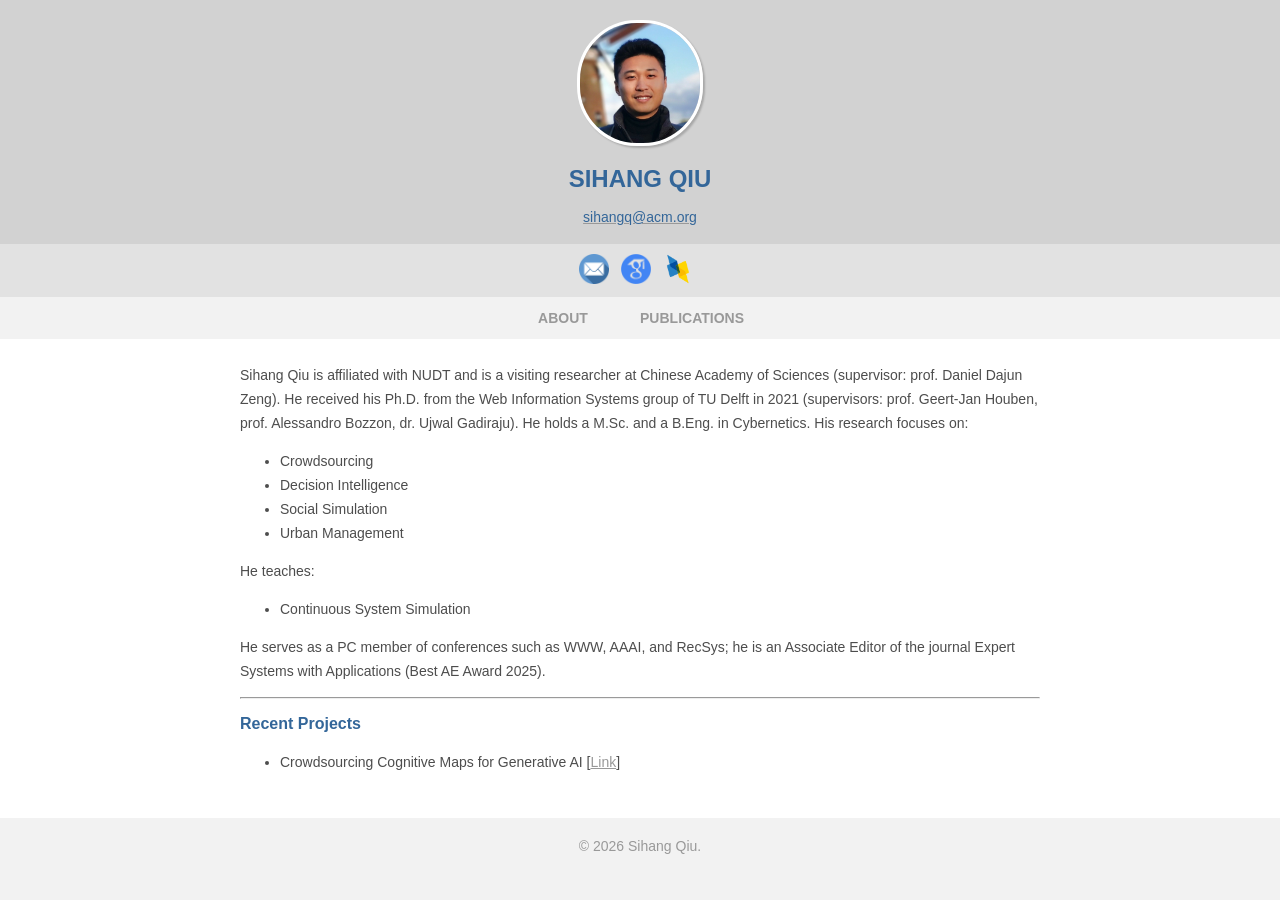
<file: index.html>
<!DOCTYPE html>
<html lang="en-US">

<head>
	<meta http-equiv="Content-Type" content="text/html; charset=UTF-8">
	<meta name="viewport" content="width=device-width">
	<title>Sihang Qiu</title>
	<link rel="stylesheet" href="./files/style.css" type="text/css" media="all">
</head>

<body>

	<div class="mainbody">

		<div id="header"></div>
		<script src="files/header.js"></script>

		<div class="content">
			<p>
				Sihang Qiu is affiliated with NUDT and is a visiting researcher at Chinese Academy of Sciences (supervisor: prof. Daniel Dajun Zeng).
				He received his Ph.D. from the Web Information Systems group of TU Delft in 2021 (supervisors: prof. Geert-Jan Houben, prof. Alessandro Bozzon, dr. Ujwal Gadiraju). He holds a M.Sc. and a B.Eng. in Cybernetics.
				His research focuses on:
				<ul>
					<li>Crowdsourcing</li>
					<li>Decision Intelligence</li>
					<li>Social Simulation</li>
					<li>Urban Management</li>
				</ul>
				He teaches:
				<ul>
					<li>Continuous System Simulation</li>
				</ul>
				He serves as a PC member of conferences such as WWW, AAAI, and RecSys; 
				he is an Associate Editor of the journal Expert Systems with Applications (Best AE Award 2025).
			</p>
			<hr>
			<h2><strong>Recent Projects</strong></h2>
			<ul>
				<li>Crowdsourcing Cognitive Maps for Generative AI [<a href="https://sihangqiu.com/cognitive-map/" target="_blank">Link</a>]</li>
			</ul>
			<!-- 
			<hr>
			<h2><strong>News</strong></h2>
			<ul>
				<li>Our work "Toward parallel intelligence: An interdisciplinary solution for complex systems" has been accepted as a review paper at <b>The Innovation</b>.</li>
				<li><a href="https://www.eurekalert.org/news-releases/1000617" target="_blank">EurekAlert!</a> [4 Sep, 2023]: Human-AI collaboration improves source search outcomes.</li>
				<li>Our work "Crowd Sensing Intelligence for ITS: Participants, Methods, and Stages" has been accepted by <b>IEEE TIV</b>.</li>
				<li>Our work "Leveraging Human-AI Collaboration in Crowd-Powered Source Search: A Preliminary Study" has been accepted by <b>Journal of Social Computing</b>.</li>
				<li>Our work "Perspective: Leveraging Human Understanding for Identifying and Characterizing Image Atypicality" has been accepted at <b>IUI 2023</b>.</li>
				<li>Our work "Crowd-Powered Source Searching in Complex Environments" received <b>Best Student Paper Award</b> at <b>ChineseCSCW 2022</b>. </li>
			</ul>

			<hr>

			<p><br><center>
				<a href="https://doi.org/10.4233/uuid:d37db2c0-cf16-4edf-97ba-aebff35011b5" target="_blank"><img src="./files/img/art/thesis_cover.png" height="300px" style="border: 1px solid gray; box-shadow: 0px 0px 2px rgba(0, 0, 0, 0.3);"/></a>
				&nbsp;
				<a href="https://doi.org/10.1016/j.xinn.2022.100274" target="_blank"><img src="./files/img/art/innovation_cover.jpg" height="300px" style="border: 1px solid gray; box-shadow: 0px 0px 2px rgba(0, 0, 0, 0.3);"/></a>
				&nbsp;
				<a href="https://mp.weixin.qq.com/s/VDIknjUqmLaMGsVsYo_6ug" target="_blank"><img src="./files/img/art/innovation_19_cover.jpg" height="300px" style="border: 1px solid gray; box-shadow: 0px 0px 2px rgba(0, 0, 0, 0.3);"/></a>
			</center></p>
			-->
		</div>

		<div class="header" style="padding-top:20px; padding-bottom:20px; background:#f2f2f2; color:#999999">
			&#169; <script type="text/javascript">document.write( new Date().getFullYear() );</script> Sihang Qiu.
		</div>
	</div>

</body>

</html>
</file>
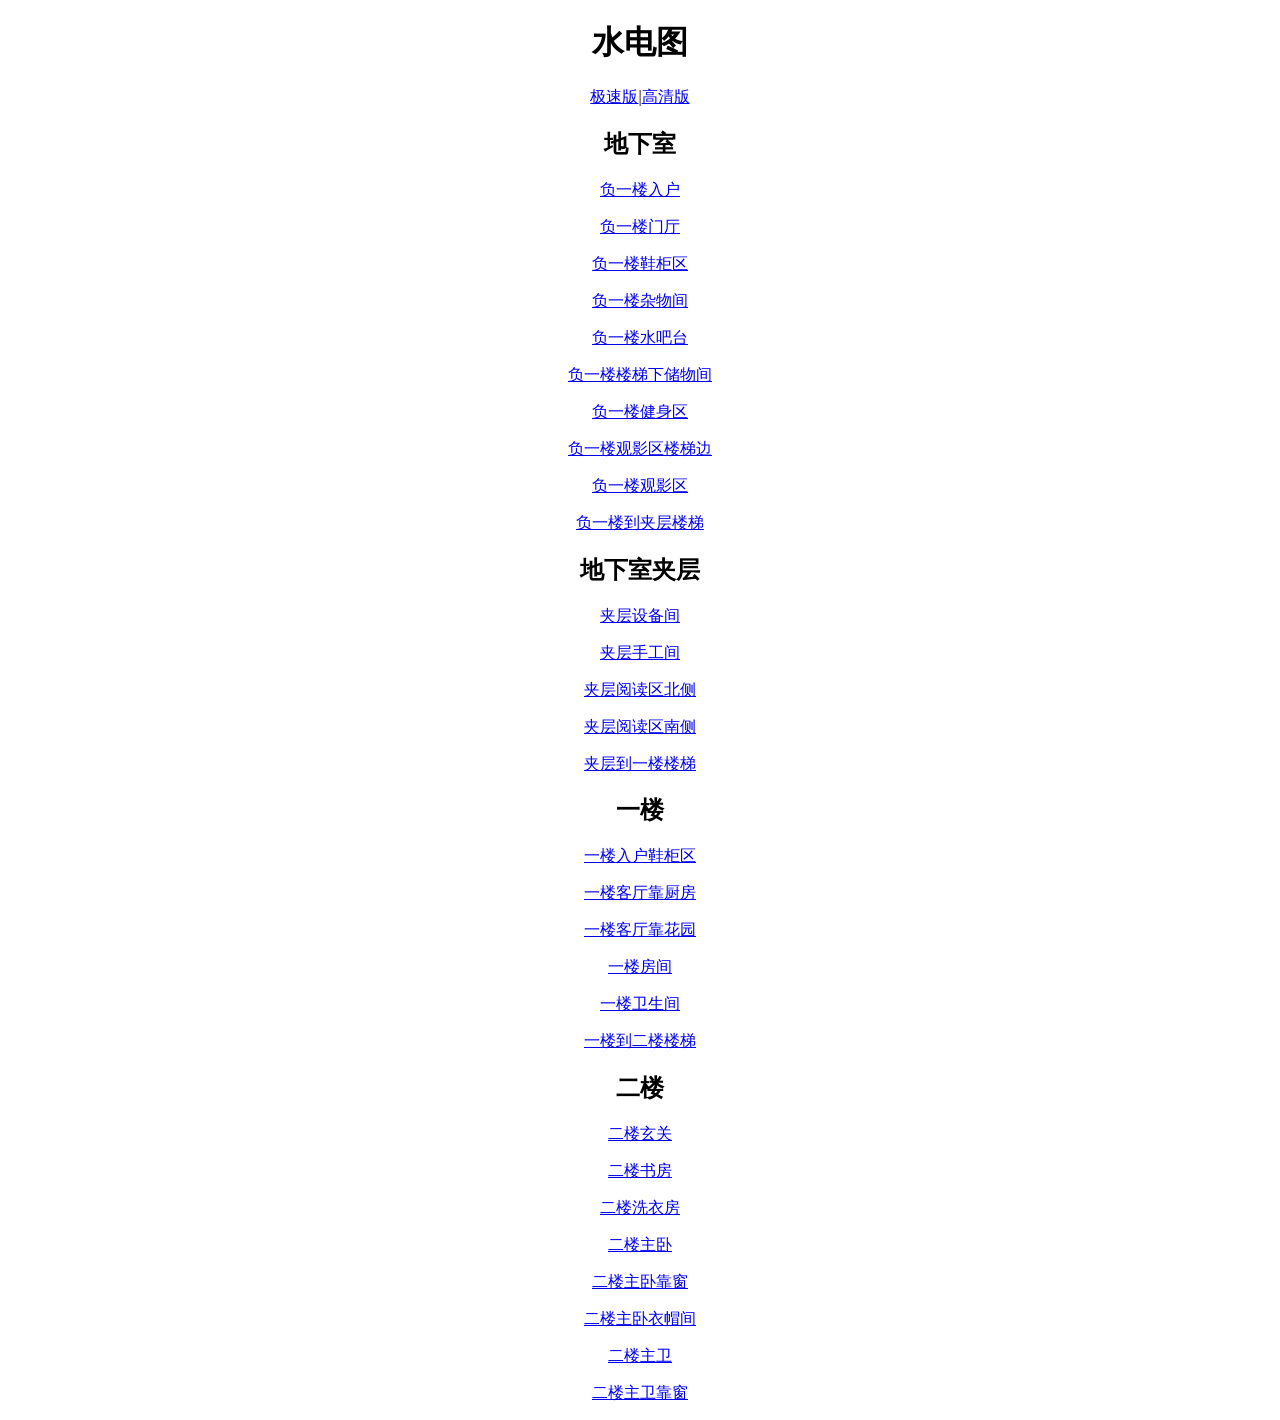
<file: house/index.html>
<!DOCTYPE html>
<html lang="en-US">

<head>
	<meta http-equiv="Content-Type" content="text/html; charset=UTF-8">
	<meta name="viewport" content="width=device-width">
	<title>水电图</title>
</head>

<body style="text-align: center;">
	<h1>水电图</h1>
	<p id="res_panel"><a href="index.html?res=low">极速版</a>|<a href="index.html?res=high">高清版</a></p>
	<h2>地下室</h2>
	<p><a class="vlink" href="viewer.html?resolution=low&room=负一楼入户">负一楼入户</a></p>
	<p><a class="vlink" href="viewer.html?resolution=low&room=负一楼门厅">负一楼门厅</a></p>
	<p><a class="vlink" href="viewer.html?resolution=low&room=负一楼鞋柜区">负一楼鞋柜区</a></p>
	<p><a class="vlink" href="viewer.html?resolution=low&room=负一楼杂物间">负一楼杂物间</a></p>
	<p><a class="vlink" href="viewer.html?resolution=low&room=负一楼水吧台">负一楼水吧台</a></p>
	<p><a class="vlink" href="viewer.html?resolution=low&room=负一楼楼梯下储物间">负一楼楼梯下储物间</a></p>
	<p><a class="vlink" href="viewer.html?resolution=low&room=负一楼健身区">负一楼健身区</a></p>
	<p><a class="vlink" href="viewer.html?resolution=low&room=负一楼观影区楼梯边">负一楼观影区楼梯边</a></p>
	<p><a class="vlink" href="viewer.html?resolution=low&room=负一楼观影区">负一楼观影区</a></p>
	<p><a class="vlink" href="viewer.html?resolution=low&room=负一楼到夹层楼梯">负一楼到夹层楼梯</a></p>
	<h2>地下室夹层</h2>
	<p><a class="vlink" href="viewer.html?resolution=low&room=夹层设备间">夹层设备间</a></p>
	<p><a class="vlink" href="viewer.html?resolution=low&room=夹层手工间">夹层手工间</a></p>
	<p><a class="vlink" href="viewer.html?resolution=low&room=夹层阅读区北侧">夹层阅读区北侧</a></p>
	<p><a class="vlink" href="viewer.html?resolution=low&room=夹层阅读区南侧">夹层阅读区南侧</a></p>
	<p><a class="vlink" href="viewer.html?resolution=low&room=夹层到一楼楼梯">夹层到一楼楼梯</a></p>
	<h2>一楼</h2>
	<p><a class="vlink" href="viewer.html?resolution=low&room=一楼入户鞋柜区">一楼入户鞋柜区</a></p>
	<p><a class="vlink" href="viewer.html?resolution=low&room=一楼客厅靠厨房">一楼客厅靠厨房</a></p>
	<p><a class="vlink" href="viewer.html?resolution=low&room=一楼客厅靠花园">一楼客厅靠花园</a></p>
	<p><a class="vlink" href="viewer.html?resolution=low&room=一楼房间">一楼房间</a></p>
	<p><a class="vlink" href="viewer.html?resolution=low&room=一楼卫生间">一楼卫生间</a></p>
	<p><a class="vlink" href="viewer.html?resolution=low&room=一楼到二楼楼梯">一楼到二楼楼梯</a></p>
	<h2>二楼</h2>
	<p><a class="vlink" href="viewer.html?resolution=low&room=二楼玄关">二楼玄关</a></p>
	<p><a class="vlink" href="viewer.html?resolution=low&room=二楼书房">二楼书房</a></p>
	<p><a class="vlink" href="viewer.html?resolution=low&room=二楼洗衣房">二楼洗衣房</a></p>
	<p><a class="vlink" href="viewer.html?resolution=low&room=二楼主卧">二楼主卧</a></p>
	<p><a class="vlink" href="viewer.html?resolution=low&room=二楼主卧靠窗">二楼主卧靠窗</a></p>
	<p><a class="vlink" href="viewer.html?resolution=low&room=二楼主卧衣帽间">二楼主卧衣帽间</a></p>
	<p><a class="vlink" href="viewer.html?resolution=low&room=二楼主卫">二楼主卫</a></p>
	<p><a class="vlink" href="viewer.html?resolution=low&room=二楼主卫靠窗">二楼主卫靠窗</a></p>

	<script type="text/javascript">
		var dict = parse_query_string();
		if ("res" in dict) {
			if (dict["res"]=="high") {
				var elements = document.getElementsByClassName("vlink");
				for (var i = 0 ; i < elements.length; i ++)
					elements[i].href = elements[i].href.replace("resolution=low&","");
			}
		}

		function parse_query_string() {
		    var query = window.location.search.substring(1);
		    var vars = query.split("&");
		    var query_string = {};
		    for (var i = 0; i < vars.length; i++) {
		        var pair = vars[i].split("=");
		        var key = decodeURIComponent(pair[0]);
		        var value = decodeURIComponent(pair[1]);
		        if (typeof query_string[key] === "undefined") {
		            query_string[key] = decodeURIComponent(value);
		        } else if (typeof query_string[key] === "string") {
		            var arr = [query_string[key], decodeURIComponent(value)];
		            query_string[key] = arr;
		        } else {
		            query_string[key].push(decodeURIComponent(value));
		        }
		    }
		    return query_string;
		}
	</script>
</body>

</html>
</file>
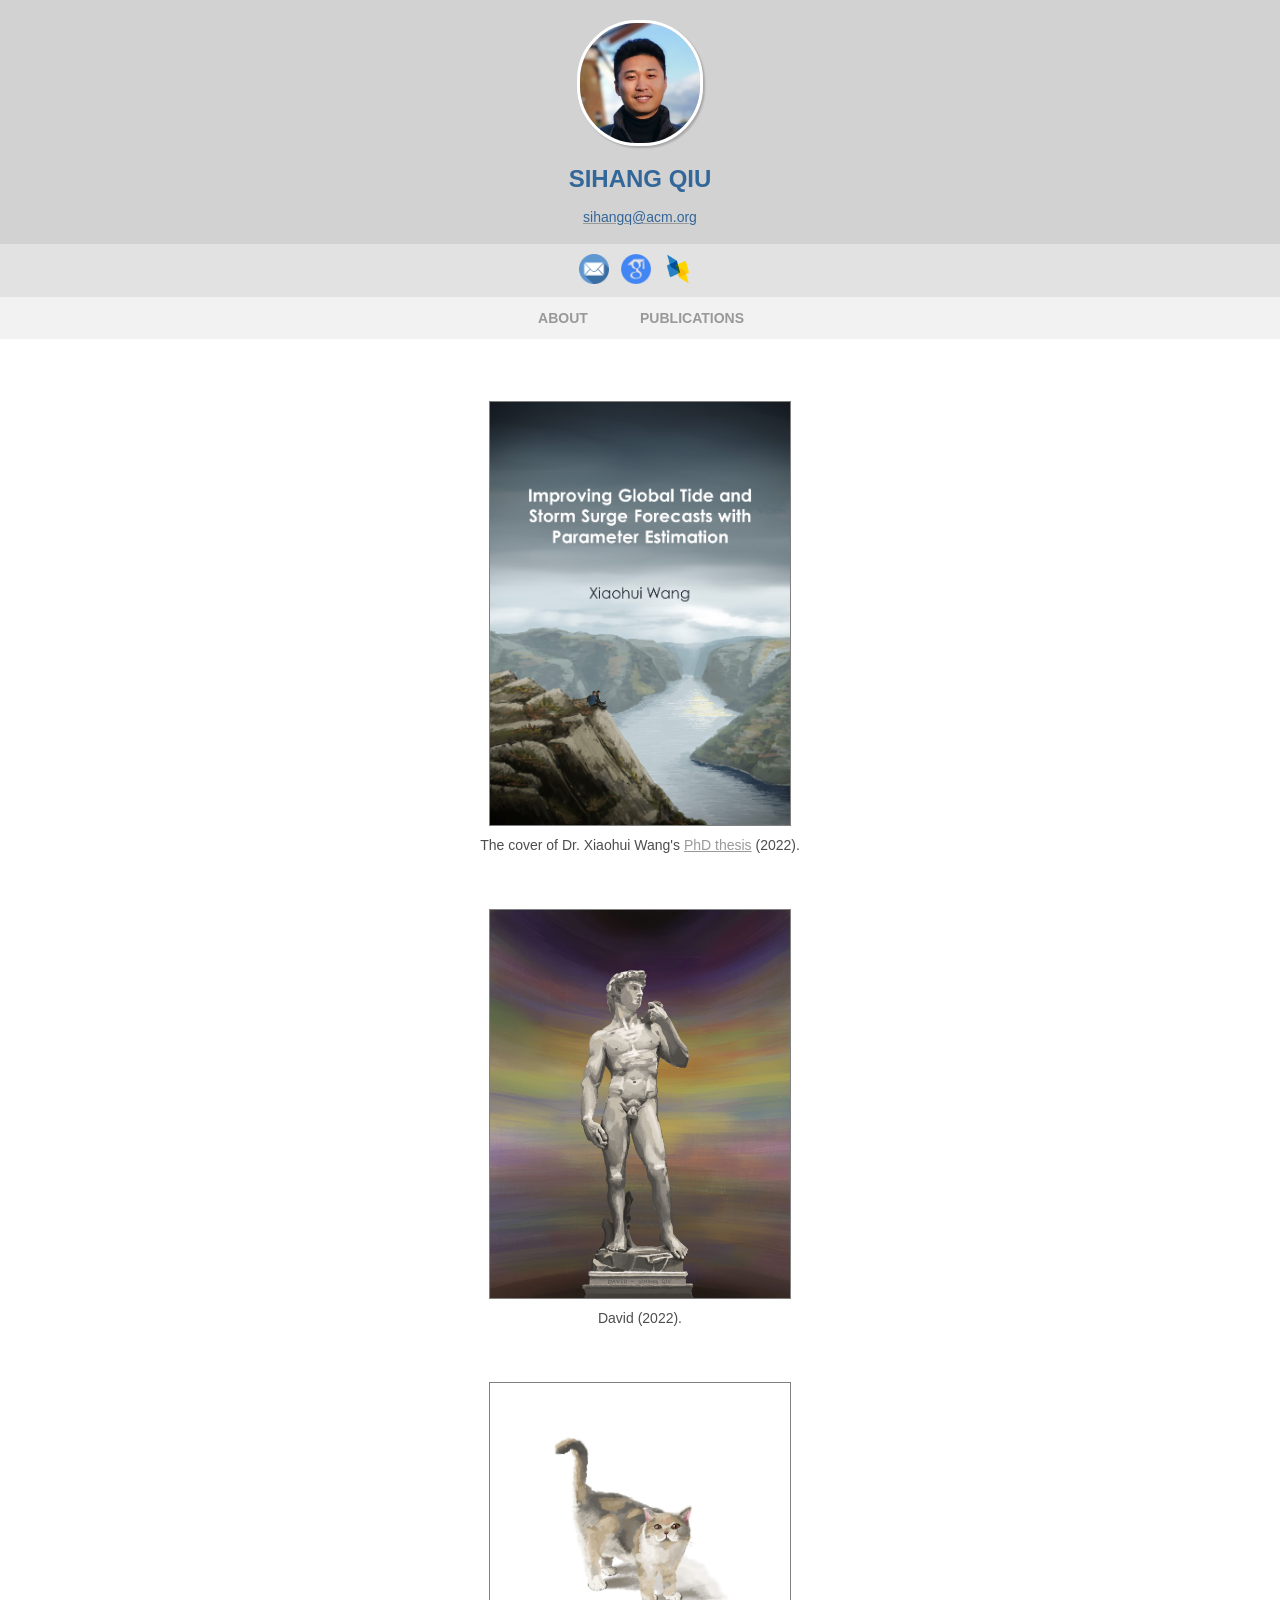
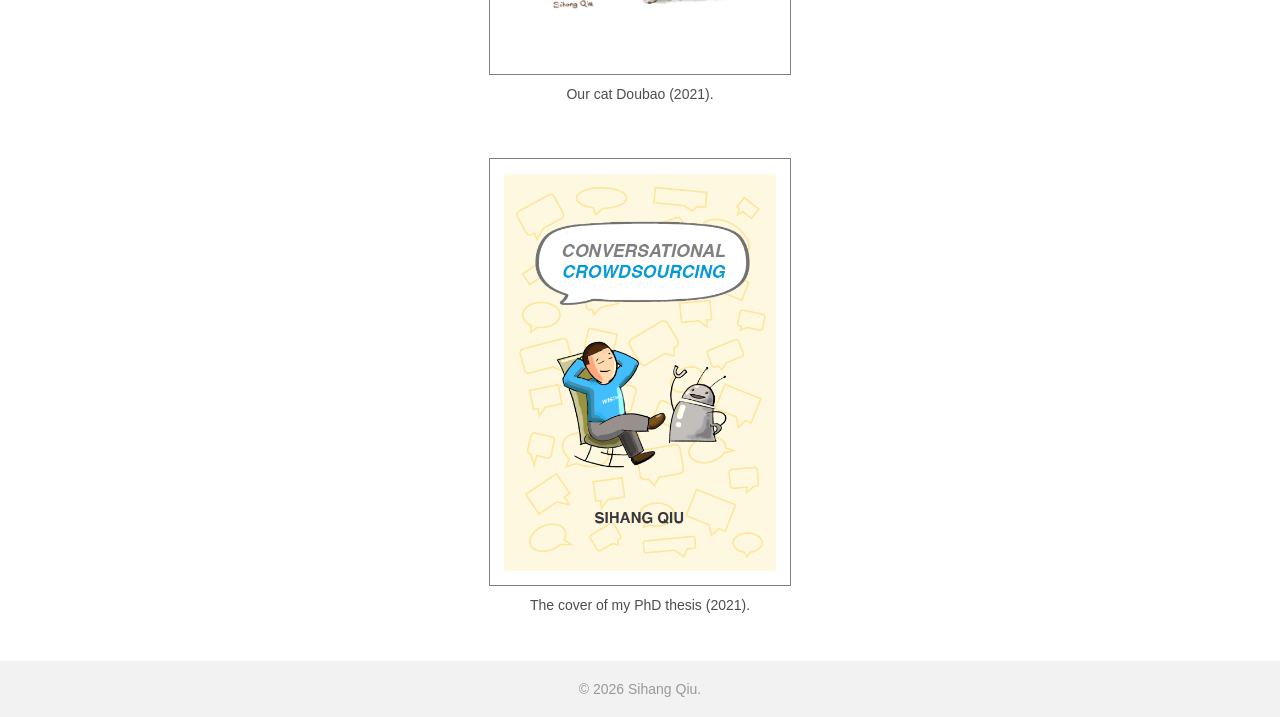
<file: art.html>
<!DOCTYPE html>
<html lang="en-US">

<head>
	<meta http-equiv="Content-Type" content="text/html; charset=UTF-8">
	<meta name="viewport" content="width=device-width">
	<title>Sihang Qiu</title>
	<link rel="stylesheet" href="./files/style.css" type="text/css" media="all">
</head>

<body>

	<div class="mainbody">

		<div id="header"></div>
		<script src="files/header.js"></script>

		<div class="content">

			<p><br><center>
				<img src="files/img/art/wang_thesis_cover.png" width="300px" style="border: 1px solid gray" />
				<br>The cover of Dr. Xiaohui Wang's <a href="https://doi.org/10.4233/uuid:5f26edc8-f50c-4302-8142-4cf78ff73902" target="_blank">PhD thesis</a> (2022).
			</center></p>

			<p><br><center>
				<img src="files/img/art/david.jpg" width="300px" style="border: 1px solid gray" />
				<br>David (2022).
			</center></p>

			<p><br><center>
				<img src="files/img/art/doubao.jpg" width="300px" style="border: 1px solid gray" />
				<br>Our cat Doubao (2021).
			</center></p>

			<p><br><center>
				<img src="files/img/art/thesis_cover.png" width="300px" style="border: 1px solid gray" />
				<br>The cover of my PhD thesis (2021).
			</center></p>

		</div>

		<div class="header" style="padding-top:20px; padding-bottom:20px; background:#f2f2f2; color:#999999">
			&#169; <script type="text/javascript">document.write( new Date().getFullYear() );</script> Sihang Qiu.
		</div>
	</div>

</body>

</html>
</file>
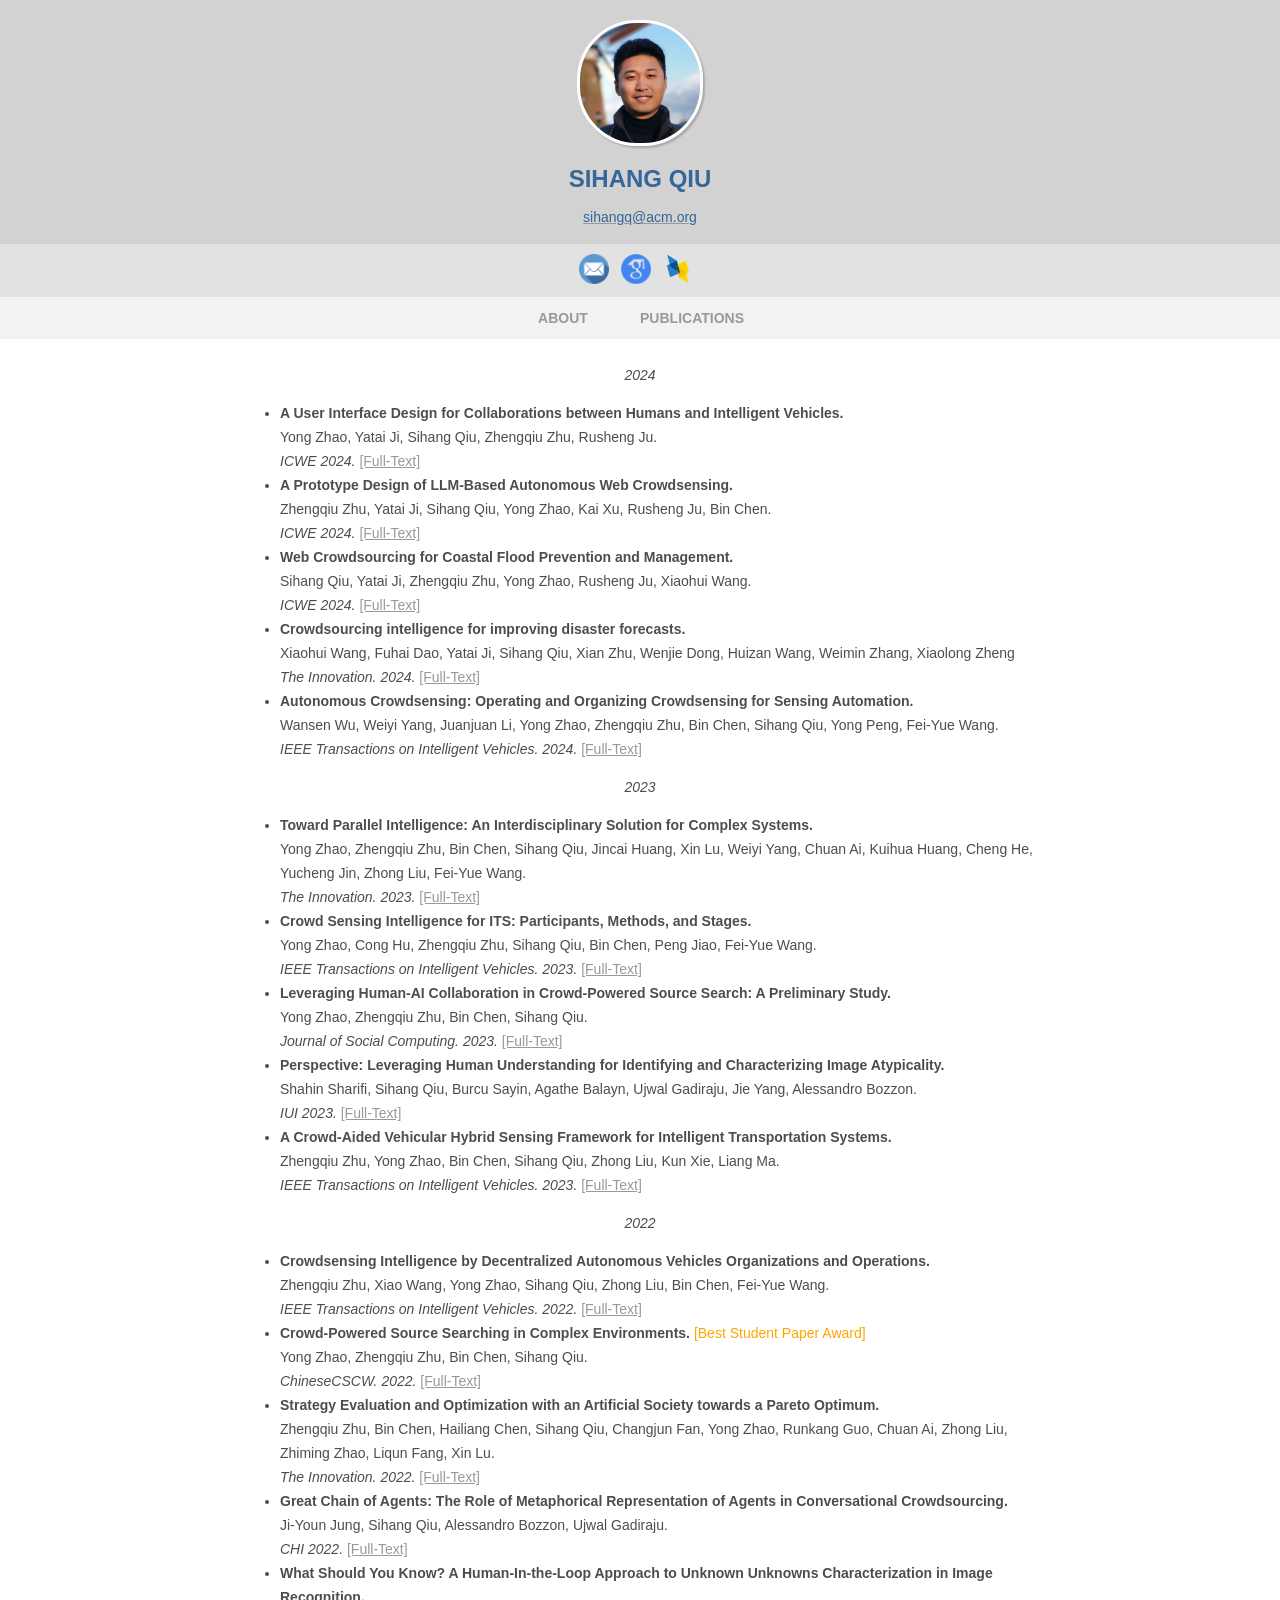
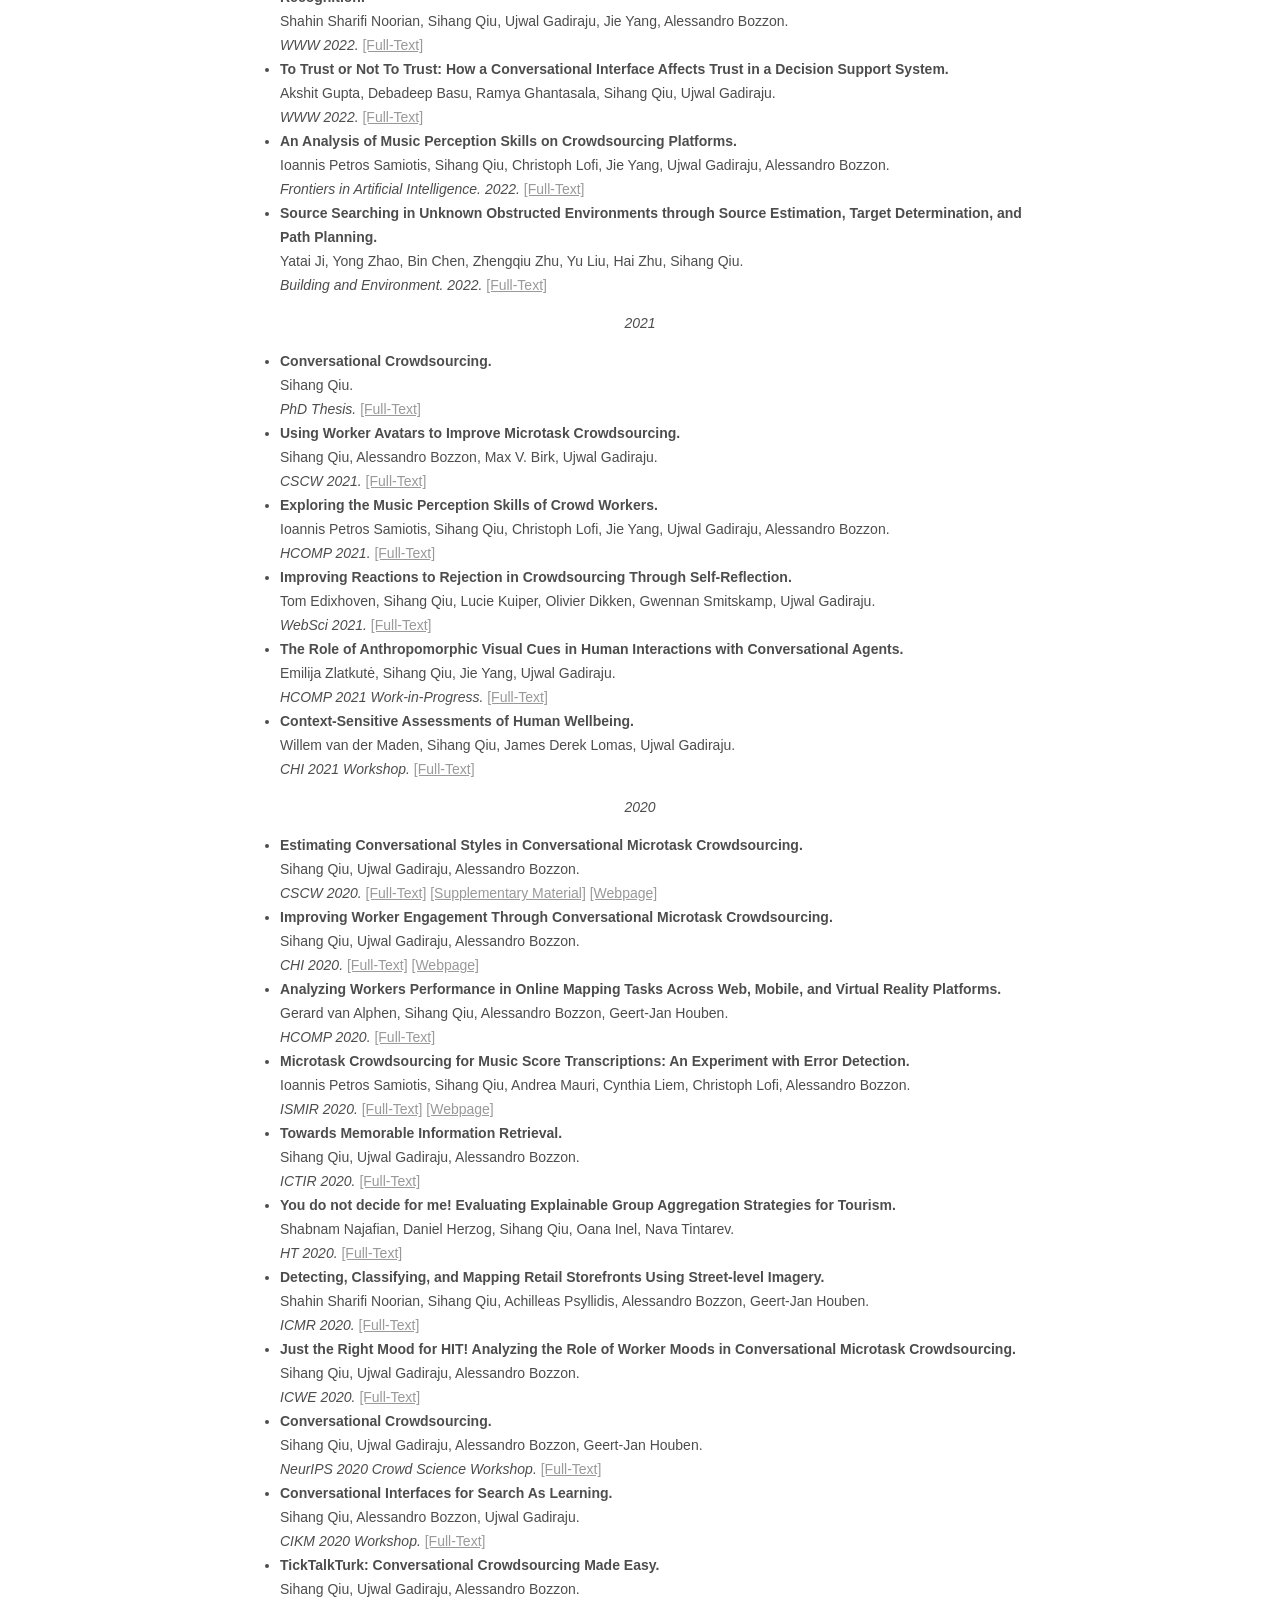
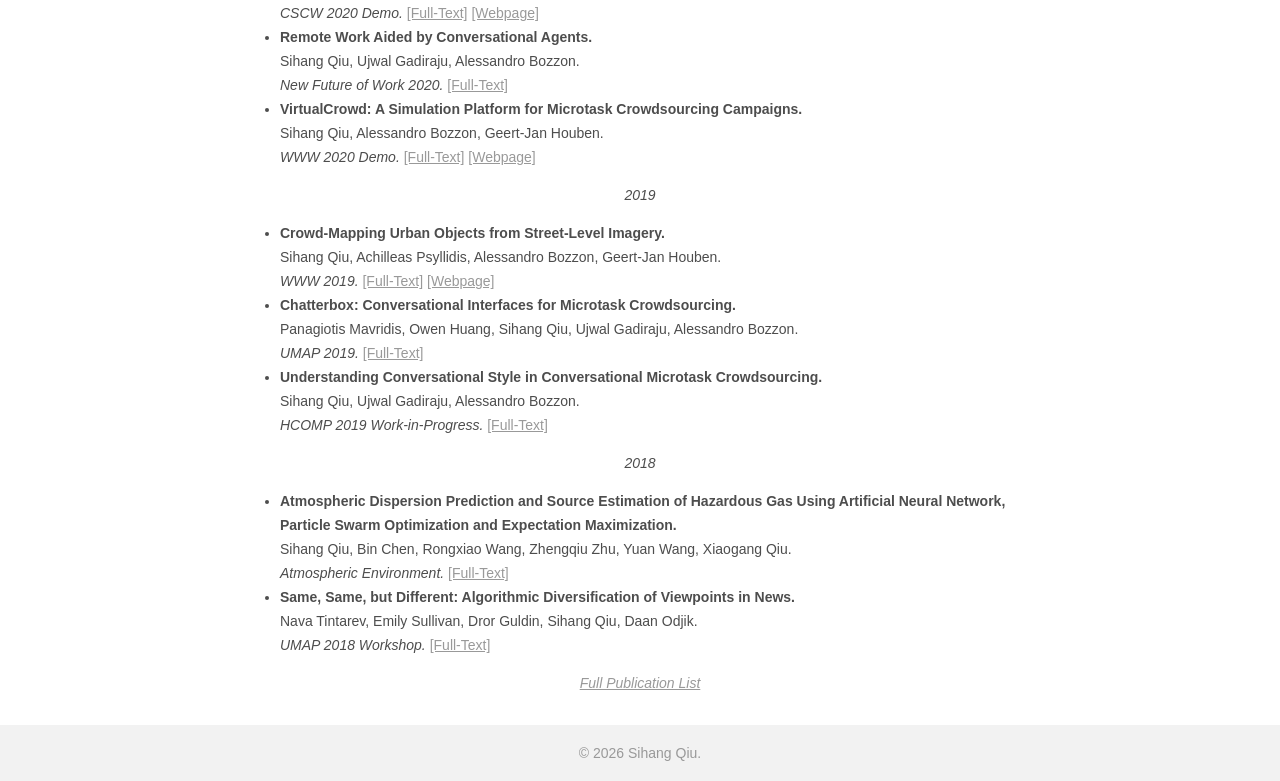
<file: publications.html>
<!DOCTYPE html>
<html lang="en-US">

<head>
	<meta http-equiv="Content-Type" content="text/html; charset=UTF-8">
	<meta name="viewport" content="width=device-width">
	<title>Sihang Qiu</title>
	<link rel="stylesheet" href="./files/style.css" type="text/css" media="all">
</head>

<body>

	<div class="mainbody">

		<div id="header"></div>
		<script src="files/header.js"></script>

		<div class="content">
			<!-- <center><h2><strong>Publications</strong></h2></center> -->

			<center><p><i>2024</i></p></center>
			<ul>
				
				<li>
					<b>A User Interface Design for Collaborations between Humans and Intelligent Vehicles.</b>
					<div>Yong Zhao, Yatai Ji, Sihang Qiu, Zhengqiu Zhu, Rusheng Ju.</div>
					<i>ICWE 2024.</i> <a href="./files/publications/icwe2024ui.pdf"><span>[Full-Text]</span></a>
				</li>
				<li>
					<b>A Prototype Design of LLM-Based Autonomous Web Crowdsensing.</b>
					<div>Zhengqiu Zhu, Yatai Ji, Sihang Qiu, Yong Zhao, Kai Xu, Rusheng Ju, Bin Chen.</div>
					<i>ICWE 2024.</i> <a href="./files/publications/icwe2024llm.pdf"><span>[Full-Text]</span></a>
				</li>
				<li>
					<b>Web Crowdsourcing for Coastal Flood Prevention and Management.</b>
					<div>Sihang Qiu, Yatai Ji, Zhengqiu Zhu, Yong Zhao, Rusheng Ju, Xiaohui Wang.</div>
					<i>ICWE 2024.</i> <a href="./files/publications/icwe2024flood.pdf"><span>[Full-Text]</span></a>
				</li>
				<li>
					<b>Crowdsourcing intelligence for improving disaster forecasts.</b>
					<div>Xiaohui Wang, Fuhai Dao, Yatai Ji, Sihang Qiu, Xian Zhu, Wenjie Dong, Huizan Wang, Weimin Zhang, Xiaolong Zheng</div>
					<i>The Innovation. 2024.</i> <a href="./files/publications/innovation2024.pdf"><span>[Full-Text]</span></a>
				</li>
				<li>
					<b>Autonomous Crowdsensing: Operating and Organizing Crowdsensing for Sensing Automation.</b>
					<div>Wansen Wu, Weiyi Yang, Juanjuan Li, Yong Zhao, Zhengqiu Zhu, Bin Chen, Sihang Qiu, Yong Peng, Fei-Yue Wang.</div>
					<i>IEEE Transactions on Intelligent Vehicles. 2024.</i> <a href="./files/publications/tiv2024acsi.pdf"><span>[Full-Text]</span></a>
				</li>
			</ul>

			<center><p><i>2023</i></p></center>
			<ul>
				<li>
					<b>Toward Parallel Intelligence: An Interdisciplinary Solution for Complex Systems.</b>
					<div>Yong Zhao, Zhengqiu Zhu, Bin Chen, Sihang Qiu, Jincai Huang, Xin Lu, Weiyi Yang, Chuan Ai, Kuihua Huang, Cheng He, Yucheng Jin, Zhong Liu, Fei-Yue Wang.</div>
					<i>The Innovation. 2023.</i> <a href="
					https://www.cell.com/the-innovation/fulltext/S2666-6758(23)00149-2"><span>[Full-Text]</span></a>
				</li>
				<li>
					<b>Crowd Sensing Intelligence for ITS: Participants, Methods, and Stages.</b>
					<div>Yong Zhao, Cong Hu, Zhengqiu Zhu, Sihang Qiu, Bin Chen, Peng Jiao, Fei-Yue Wang.</div>
					<i>IEEE Transactions on Intelligent Vehicles. 2023.</i> <a href="./files/publications/tiv2023-333.pdf"><span>[Full-Text]</span></a>
				</li>
				<li>
					<b>Leveraging Human-AI Collaboration in Crowd-Powered Source Search: A Preliminary Study.</b>
					<div>Yong Zhao, Zhengqiu Zhu, Bin Chen, Sihang Qiu.</div>
					<i>Journal of Social Computing. 2023.</i> <a href="./files/publications/jsc2023.pdf"><span>[Full-Text]</span></a>
				</li>
				<li>
					<b>Perspective: Leveraging Human Understanding for Identifying and Characterizing Image Atypicality.</b>
					<div>Shahin Sharifi, Sihang Qiu, Burcu Sayin, Agathe Balayn, Ujwal Gadiraju, Jie Yang, Alessandro Bozzon.</div>
					<i>IUI 2023.</i> <a href="./files/publications/iui23.pdf"><span>[Full-Text]</span></a>
				</li>
				<li>
					<b>A Crowd-Aided Vehicular Hybrid Sensing Framework for Intelligent Transportation Systems.</b>
					<div>Zhengqiu Zhu, Yong Zhao, Bin Chen, Sihang Qiu, Zhong Liu, Kun Xie, Liang Ma.</div>
					<i>IEEE Transactions on Intelligent Vehicles. 2023.</i> <a href="./files/publications/tiv2022vcs.pdf"><span>[Full-Text]</span></a>
				</li>
			</ul>

			<center><p><i>2022</i></p></center>
			<ul>
				<li>
					<b>Crowdsensing Intelligence by Decentralized Autonomous Vehicles Organizations and Operations.</b>
					<div>Zhengqiu Zhu, Xiao Wang, Yong Zhao, Sihang Qiu, Zhong Liu, Bin Chen, Fei-Yue Wang.</div>
					<i>IEEE Transactions on Intelligent Vehicles. 2022.</i> <a href="./files/publications/tiv22crowdsensingDAO.pdf"><span>[Full-Text]</span></a>
				</li>
				<li>
					<b>Crowd-Powered Source Searching in Complex Environments.</b> <span style="color:orange">[Best Student Paper Award]</span>
					<div>Yong Zhao, Zhengqiu Zhu, Bin Chen, Sihang Qiu.</div>
					<i>ChineseCSCW. 2022.</i> <a href="./files/publications/chinesecscw2022crowdsearch.pdf"><span>[Full-Text]</span></a>
				</li>
				<li>
					<b>Strategy Evaluation and Optimization with an Artificial Society towards a Pareto Optimum.</b>
					<div>Zhengqiu Zhu, Bin Chen, Hailiang Chen, Sihang Qiu, Changjun Fan, Yong Zhao, Runkang Guo, Chuan Ai, Zhong Liu, Zhiming Zhao, Liqun Fang, Xin Lu.</div>
					<i>The Innovation. 2022.</i> <a href="https://doi.org/10.1016/j.xinn.2022.100274"><span>[Full-Text]</span></a>
				</li>
				<li>
					<b>Great Chain of Agents: The Role of Metaphorical Representation of Agents in Conversational Crowdsourcing.</b>
					<div>Ji-Youn Jung, Sihang Qiu, Alessandro Bozzon, Ujwal Gadiraju.</div>
					<i>CHI 2022.</i> <a href="./files/publications/chi2022metaphor.pdf"><span>[Full-Text]</span></a>
				</li>
				<li>
					<b>What Should You Know? A Human-In-the-Loop Approach to Unknown Unknowns Characterization in Image Recognition.</b>
					<div>Shahin Sharifi Noorian, Sihang Qiu, Ujwal Gadiraju, Jie Yang, Alessandro Bozzon.</div>
					<i>WWW 2022.</i> <a href="./files/publications/www2022uu.pdf"><span>[Full-Text]</span></a>
				</li>
				<li>
					<b>To Trust or Not To Trust: How a Conversational Interface Affects Trust in a Decision Support System.</b>
					<div>Akshit Gupta, Debadeep Basu, Ramya Ghantasala, Sihang Qiu, Ujwal Gadiraju.</div>
					<i>WWW 2022.</i> <a href="./files/publications/www2022trust.pdf"><span>[Full-Text]</span></a>
				</li>
				<li>
					<b>An Analysis of Music Perception Skills on Crowdsourcing Platforms.</b>
					<div>Ioannis Petros Samiotis, Sihang Qiu, Christoph Lofi, Jie Yang, Ujwal Gadiraju, Alessandro Bozzon.</div>
					<i>Frontiers in Artificial Intelligence. 2022.</i> <a href="https://www.frontiersin.org/articles/10.3389/frai.2022.828733"><span>[Full-Text]</span></a>
				</li>
				<li>
					<b>Source Searching in Unknown Obstructed Environments through Source Estimation, Target Determination, and Path Planning.</b>
					<div>Yatai Ji, Yong Zhao, Bin Chen, Zhengqiu Zhu, Yu Liu, Hai Zhu, Sihang Qiu.</div>
					<i>Building and Environment. 2022.</i> <a href="./files/publications/bae2022.pdf"><span>[Full-Text]</span></a>
				</li>
			</ul>

			<center><p><i>2021</i></p></center>
			<ul>
				<li>
					<b>Conversational Crowdsourcing.</b>
					<div>Sihang Qiu.</div>
					<i>PhD Thesis.</i> <a href="https://doi.org/10.4233/uuid:d37db2c0-cf16-4edf-97ba-aebff35011b5"><span>[Full-Text]</span></a>
				</li>
				<li>
					<b>Using Worker Avatars to Improve Microtask Crowdsourcing.</b>
					<div>Sihang Qiu, Alessandro Bozzon, Max V. Birk, Ujwal Gadiraju.</div>
					<i>CSCW 2021.</i> <a href="./files/publications/cscw2021avatar.pdf"><span>[Full-Text]</span></a>
				</li>
				<li>
					<b>Exploring the Music Perception Skills of Crowd Workers.</b>
					<div>Ioannis Petros Samiotis, Sihang Qiu, Christoph Lofi, Jie Yang, Ujwal Gadiraju, Alessandro Bozzon.</div>
					<i>HCOMP 2021.</i> <a href="./files/publications/hcomp2021.pdf"><span>[Full-Text]</span></a>
				</li>
				<li>
					<b>Improving Reactions to Rejection in Crowdsourcing Through Self-Reflection.</b>
					<div>Tom Edixhoven, Sihang Qiu, Lucie Kuiper, Olivier Dikken, Gwennan Smitskamp, Ujwal Gadiraju.</div>
					<i>WebSci 2021.</i> <a href="./files/publications/websci2021.pdf"><span>[Full-Text]</span></a>
				</li>
				<li>
					<b>The Role of Anthropomorphic Visual Cues in Human Interactions with Conversational Agents.</b>
					<div>Emilija Zlatkutė, Sihang Qiu, Jie Yang, Ujwal Gadiraju.</div>
					<i>HCOMP 2021 Work-in-Progress.</i> <a href="https://ujwalgadiraju.com/Publications/HCOMP2021d.pdf"><span>[Full-Text]</span></a>
				</li>
				<li>
					<b>Context-Sensitive Assessments of Human Wellbeing.</b>
					<div>Willem van der Maden, Sihang Qiu, James Derek Lomas, Ujwal Gadiraju.</div>
					<i>CHI 2021 Workshop.</i> <a href="./files/publications/chi2021workshop.pdf"><span>[Full-Text]</span></a>
				</li>
			</ul>

			<center><p><i>2020</i></p></center>
			<ul>
				<li>
					<b>Estimating Conversational Styles in Conversational Microtask Crowdsourcing.</b>
					<div>Sihang Qiu, Ujwal Gadiraju, Alessandro Bozzon.</div>
					<i>CSCW 2020.</i> <a href="https://qiusihang.github.io/convsty/publication/cscw2020estimating.pdf"><span>[Full-Text]</span></a>
					<a href="https://qiusihang.github.io/convsty/publication/cscw2020supplemental.pdf"><span>[Supplementary Material]</span></a>
					<a href="https://qiusihang.github.io/convsty"><span>[Webpage]</span></a>
				</li>
				<li>
					<b>Improving Worker Engagement Through Conversational Microtask Crowdsourcing.</b>
					<div>Sihang Qiu, Ujwal Gadiraju, Alessandro Bozzon.</div>
					<i>CHI 2020.</i> <a href="./files/publications/chi2020_worker_engagement.pdf"><span>[Full-Text]</span></a>
					<a href="../csbot/index.html"><span>[Webpage]</span></a>
				</li>
				<li>
					<b>Analyzing Workers Performance in Online Mapping Tasks Across Web, Mobile, and Virtual Reality Platforms.</b>
					<div>Gerard van Alphen, Sihang Qiu, Alessandro Bozzon, Geert-Jan Houben.</div>
					<i>HCOMP 2020.</i> <a href="./files/publications/hcomp2020.pdf"><span>[Full-Text]</span></a>
				</li>
				<li>
					<b>Microtask Crowdsourcing for Music Score Transcriptions: An Experiment with Error Detection.</b>
					<div>Ioannis Petros Samiotis, Sihang Qiu, Andrea Mauri, Cynthia Liem, Christoph Lofi, Alessandro Bozzon.</div>
					<i>ISMIR 2020.</i> <a href="./files/publications/ismir2020.pdf"><span>[Full-Text]</span></a>
					<a href="https://program.ismir2020.net/poster_6-17.html"><span>[Webpage]</span></a>
				</li>
				<li>
					<b>Towards Memorable Information Retrieval.</b>
					<div>Sihang Qiu, Ujwal Gadiraju, Alessandro Bozzon.</div>
					<i>ICTIR 2020.</i> <a href="./files/publications/ictir2020.pdf"><span>[Full-Text]</span></a>
				</li>
				<li>
					<b>You do not decide for me! Evaluating Explainable Group Aggregation Strategies for Tourism.</b>
					<div>Shabnam Najafian, Daniel Herzog, Sihang Qiu, Oana Inel, Nava Tintarev.</div>
					<i>HT 2020.</i> <a href="./files/publications/ht2020.pdf"><span>[Full-Text]</span></a>
				</li>
				<li>
					<b>Detecting, Classifying, and Mapping Retail Storefronts Using Street-level Imagery.</b>
					<div>Shahin Sharifi Noorian, Sihang Qiu, Achilleas Psyllidis, Alessandro Bozzon, Geert-Jan Houben.</div>
					<i>ICMR 2020.</i> <a href="./files/publications/icmr2020detecting.pdf"><span>[Full-Text]</span></a>
				</li>
				<li>
					<b>Just the Right Mood for HIT! Analyzing the Role of Worker Moods in Conversational Microtask Crowdsourcing.</b>
					<div>Sihang Qiu, Ujwal Gadiraju, Alessandro Bozzon.</div>
					<i>ICWE 2020.</i> <a href="./files/publications/icwe2020mood.pdf"><span>[Full-Text]</span></a>
				</li>
				<li>
					<b>Conversational Crowdsourcing.</b>
					<div>Sihang Qiu, Ujwal Gadiraju, Alessandro Bozzon, Geert-Jan Houben.</div>
					<i>NeurIPS 2020 Crowd Science Workshop.</i> <a href="./files/publications/neurips2020.pdf"><span>[Full-Text]</span></a>
				</li>
				<li>
					<b>Conversational Interfaces for Search As Learning.</b>
					<div>Sihang Qiu, Alessandro Bozzon, Ujwal Gadiraju.</div>
					<i>CIKM 2020 Workshop.</i> <a href="./files/publications/iwilds2020.pdf"><span>[Full-Text]</span></a>
				</li>
				<li>
					<b>TickTalkTurk: Conversational Crowdsourcing Made Easy.</b>
					<div>Sihang Qiu, Ujwal Gadiraju, Alessandro Bozzon.</div>
					<i>CSCW 2020 Demo.</i> <a href="./files/publications/cscw2020demo.pdf"><span>[Full-Text]</span></a>
					<a href="https://github.com/qiusihang/ticktalkturk"><span>[Webpage]</span></a>
				</li>
				<li>
					<b>Remote Work Aided by Conversational Agents.</b>
					<div>Sihang Qiu, Ujwal Gadiraju, Alessandro Bozzon.</div>
					<i>New Future of Work 2020.</i> <a href="./files/publications/nfw2020.pdf"><span>[Full-Text]</span></a>
				</li>
				<li>
					<b>VirtualCrowd: A Simulation Platform for Microtask Crowdsourcing Campaigns.</b>
					<div>Sihang Qiu, Alessandro Bozzon, Geert-Jan Houben.</div>
					<i>WWW 2020 Demo.</i> <a href="./files/publications/www2020virtualcrowd.pdf"><span>[Full-Text]</span></a>
					<a href="https://github.com/qiusihang/vcrowd"><span>[Webpage]</span></a>
				</li>
			</ul>


			<center><p><i>2019</i></p></center>
			<ul>
				<li>
					<b>Crowd-Mapping Urban Objects from Street-Level Imagery.</b>
					<div>Sihang Qiu, Achilleas Psyllidis, Alessandro Bozzon, Geert-Jan Houben.</div>
					<i>WWW 2019.</i> <a href="./files/publications/www2019_crowdmapping.pdf"><span>[Full-Text]</span></a>
					<a href="../crowdmapping/index.html"><span>[Webpage]</span></a>
				</li>
				<li>
					<b>Chatterbox: Conversational Interfaces for Microtask Crowdsourcing.</b>
					<div>Panagiotis Mavridis, Owen Huang, Sihang Qiu, Ujwal Gadiraju, Alessandro Bozzon.</div>
					<i>UMAP 2019.</i> <a href="./files/publications/umap2019_chatterbox.pdf"><span>[Full-Text]</span></a>
				</li>
				<li>
					<b>Understanding Conversational Style in Conversational Microtask Crowdsourcing.</b>
					<div>Sihang Qiu, Ujwal Gadiraju, Alessandro Bozzon.</div>
					<i>HCOMP 2019 Work-in-Progress.</i> <a href="./files/publications/hcomp2019wip_conversation.pdf"><span>[Full-Text]</span></a>
				</li>
			</ul>

			<center><p><i>2018</i></p></center>
			<ul>
				<li>
					<b>Atmospheric Dispersion Prediction and Source Estimation of Hazardous Gas Using Artificial Neural Network, Particle Swarm Optimization and Expectation Maximization.</b>
					<div>Sihang Qiu, Bin Chen, Rongxiao Wang, Zhengqiu Zhu, Yuan Wang, Xiaogang Qiu.</div>
					<i>Atmospheric Environment.</i> <a href="./files/publications/ae2018.pdf"><span>[Full-Text]</span></a>
				</li>
				<li>
					<b>Same, Same, but Different: Algorithmic Diversification of Viewpoints in News.</b>
					<div>Nava Tintarev, Emily Sullivan, Dror Guldin, Sihang Qiu, Daan Odjik.</div>
					<i>UMAP 2018 Workshop.</i> <a href="./files/publications/umap2018_Same_Same_but_Different.pdf"><span>[Full-Text]</span></a>
				</li>
			</ul>

			<center><a href="https://scholar.google.com/citations?hl=en&user=sDqDmq8AAAAJ&sortby=pubdate"><i>Full Publication List</i></a></center>

		</div>

		<div class="header" style="padding-top:20px; padding-bottom:20px; background:#f2f2f2; color:#999999">
			&#169; <script type="text/javascript">document.write( new Date().getFullYear() );</script> Sihang Qiu.
		</div>
	</div>

</body>

</html>
</file>
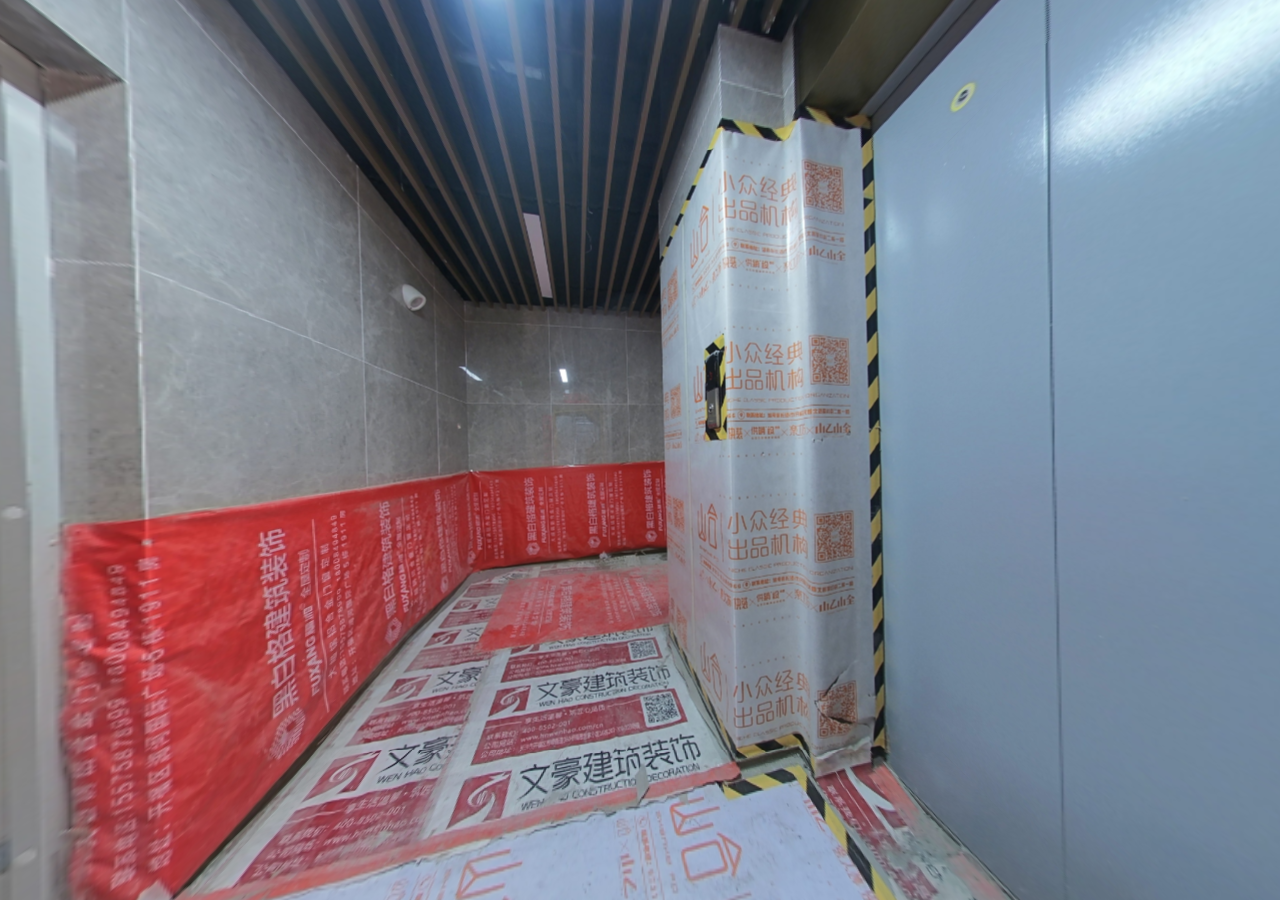
<file: house/viewer.html>
<!DOCTYPE html>
<html lang="en-US">

<head>
	<meta http-equiv="Content-Type" content="text/html; charset=UTF-8">
	<meta name="viewport" content="width=device-width">
	<title>水电图</title>
</head>

<style> body, div { margin: 0; padding: 0 }</style>

<body>
	<div id="cubemap" style="margin: 0"></div>
	<script type="text/javascript" src="cubemap.js"></script>
	<script type="text/javascript">
		var dict = parse_query_string();
		var room = "负一楼入户";
		var resolution = "";
		if ("room" in dict) room = dict["room"];
		if ("resolution" in dict) resolution = "_"+dict["resolution"];
		document.title = room;

		var cubemap = new Cubemap("./"+room+"/pano_",resolution+".jpg","cubemap", {
			width:window.innerWidth,
			height:window.innerHeight
		});

		function parse_query_string() {
		    var query = window.location.search.substring(1);
		    var vars = query.split("&");
		    var query_string = {};
		    for (var i = 0; i < vars.length; i++) {
		        var pair = vars[i].split("=");
		        var key = decodeURIComponent(pair[0]);
		        var value = decodeURIComponent(pair[1]);
		        if (typeof query_string[key] === "undefined") {
		            query_string[key] = decodeURIComponent(value);
		        } else if (typeof query_string[key] === "string") {
		            var arr = [query_string[key], decodeURIComponent(value)];
		            query_string[key] = arr;
		        } else {
		            query_string[key].push(decodeURIComponent(value));
		        }
		    }
		    return query_string;
		}
	</script>
</body>
</html>
</file>
<file: files/style.css>
html,body{
    height: 100%;
    margin: 0;
	background: #f2f2f2;
}

.mainbody{
	margin: auto;
	/* max-width: 1000px; */
	font-family: helvetica, serif;
	background: #ffffff;
	/* box-shadow: 0 4px 8px 0 rgba(0, 0, 0, 0.1), 0 6px 20px 0 rgba(0, 0, 0, 0.1); */
}

.header{
	text-align: center;
    color: #4d4d4d;
	font-size: 14px;
}

#header-img{
	max-width: 100%;
	border-radius: 5px;
	box-shadow: 2px 2px 2px 0 rgba(0, 0, 0, 0.2);
}

#profile-img{
    width: 120px;
    /* margin-top:-80px; */
	border-radius: 60px;
    border: 3px solid white;
	box-shadow: 2px 2px 2px 0 rgba(0, 0, 0, 0.2);
}

.content{
	padding: 10px;
	padding-bottom: 30px;
	margin: auto;
	max-width: 800px;
	text-align: left;
	font-size: 14px;
	line-height: 24px;
	color: #4d4d4d;
}

.small-link{
	display: inline-block;
}

h1{
	font-size: 24px;
    color: #336699;
}
h2{
	font-size: 16px;
    color: #336699;
}

a:link {
  color: #999999;
}
a:visited {
  color: #999999;
}
a:hover {
  color: #333333;
}
a:active {
  color: #333333;
}
</file>
